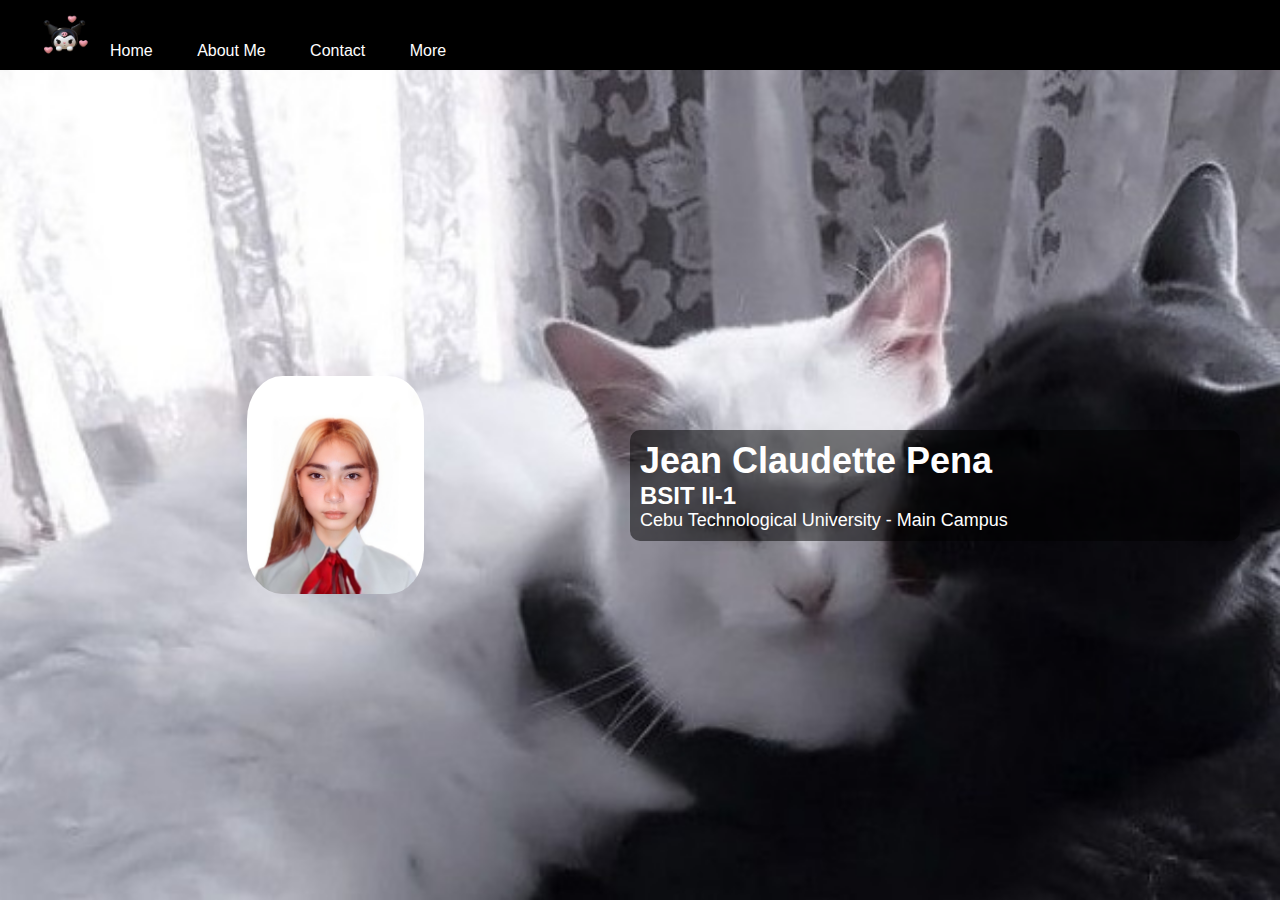
<file: index.html>
<!DOCTYPE html>
<html lang="en">
<head>
    <meta charset="UTF-8">
    <meta name="viewport" content="width=device-width, initial-scale=1.0">
    <link rel="stylesheet" href="homestyle.css">
    <title>Jean Website</title>
</head>
<body>
    <header>
        <div class="container">
            <nav class="flex items-center justify-between">
                <div class="left flex items-center">
                    <div class="logo">
                        <img src="kuromi.jpg" width="50px" alt="logo">
                    </div>
                    <div>
                        <a href="index.html">Home</a>
                        <a href="about.html">About Me</a>
                        <a href="contact.html">Contact</a>
                        <a href="more.html">More</a>
                    </div>
                </div>
            </nav>
        </div>
    </header>

    <div class="hero flex items-center justify-between" id="home">
        <div class="left flex-1 justify-right">
            <img src="profile.jpg" width="30%" height="100%" alt="Profile">
        </div>
        <div class="right flex-1">
            <h1>Jean Claudette Pena</h1>
            <h6>BSIT II-1</h6>
            <p>Cebu Technological University - Main Campus</p>
        </div>
    </div>
</body>
</html>
</file>
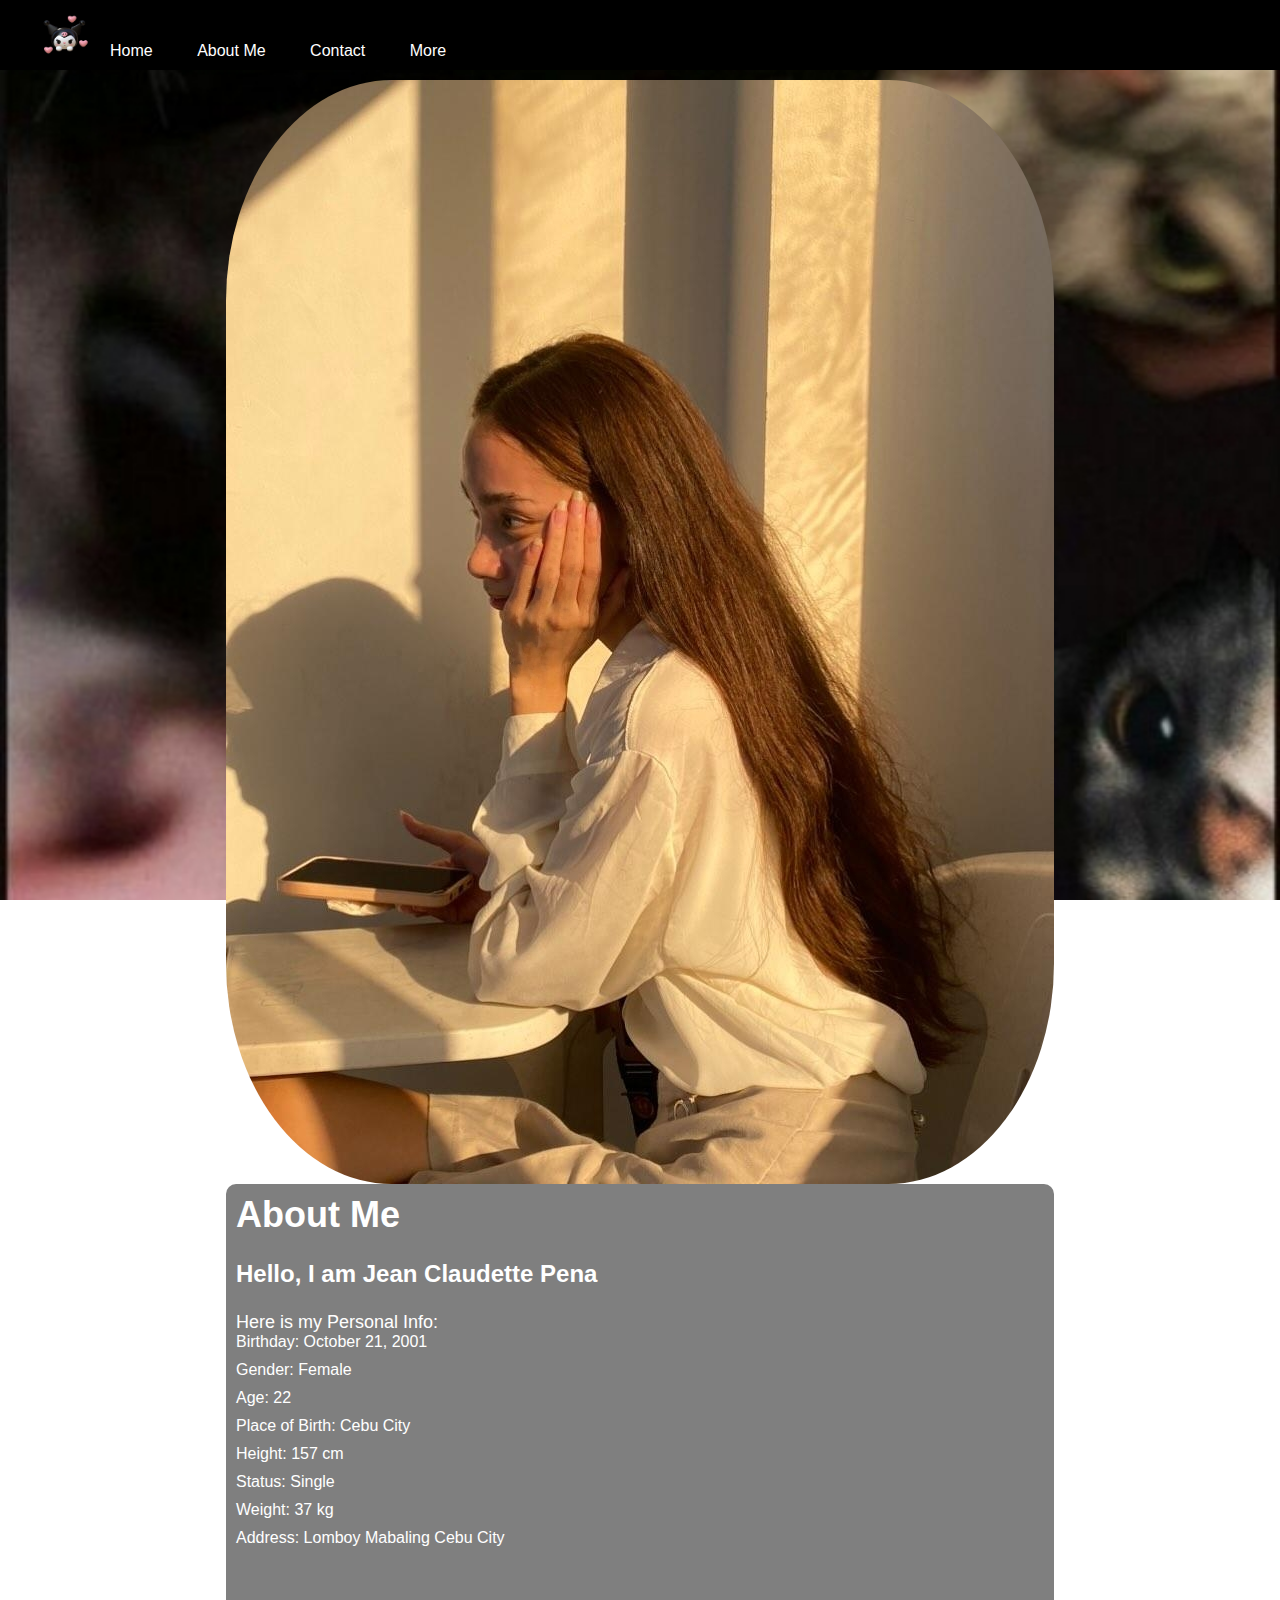
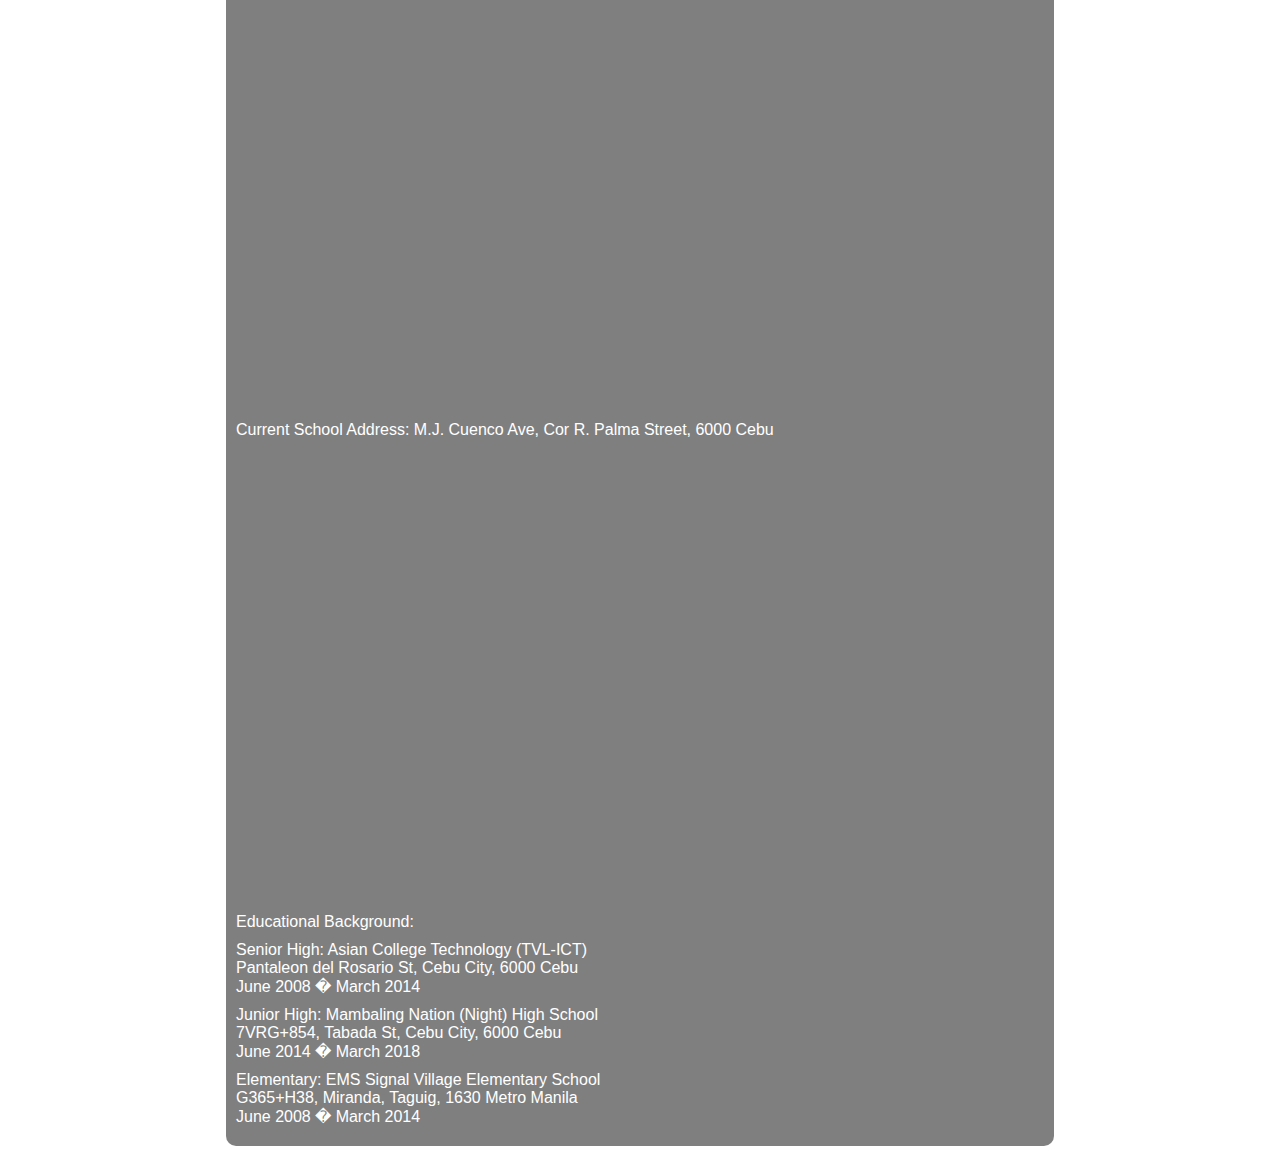
<file: about.html>
<!DOCTYPE html>
<html lang="en">

<head>
  <link rel="stylesheet" type="text/css" href="aboutstyle.css">
</head>

<body>
  <header>
    <section id="about">
      <div class="container">
        <nav class="flex items-center justify-between">
          <div class="left flex items-center">
            <div class="logo">
              <img src="kuromi.jpg" width="50px" alt="logo">
            </div>
            <div>
              <a href="index.html">Home</a>
              <a href="about.html">About Me</a>
              <a href="contact.html">Contact</a>
              <a href="more.html">More</a>
            </div>
          </div>
        </nav>
      </div>
    </section>
  </header>

  <section id="about-content" class="container flex items-center">
    <div class="left flex-1 justify-right">
      <img src="claudette.jpg" alt="profile pic">
    </div>

    <div class="right flex-1">
      <h1>About <span>Me</span></h1>
      <h3>Hello, I am Jean Claudette Pena</h3>
      <p>Here is my Personal Info:</p>
      <ul>
        <li>Birthday: October 21, 2001</li>
        <li>Gender: Female</li>
        <li>Age: 22</li>
        <li>Place of Birth: Cebu City</li>
        <li>Height: 157 cm</li>
        <li>Status: Single</li>
        <li>Weight: 37 kg</li>
        <li>Address: Lomboy Mabaling Cebu City</li>
        <li>
          <iframe src="https://www.google.com/maps/embed?pb=!1m18!1m12!1m3!1d3925.581415907147!2d123.87482121023403!3d10.295271067842673!2m3!1f0!2f0!3f0!3m2!1i1024!2i768!4f13.1!3m3!1m2!1s0x33a99de4efd18d69%3A0x23d6cb999933c17a!2sBF%20City%20Homes!5e0!3m2!1sen!2sph!4v1699673555745!5m2!1sen!2sph" width="600" height="450" style="border:0;" allowfullscreen="" loading="lazy" referrerpolicy="no-referrer-when-downgrade"></iframe>
        </li>
        <li>Current School Address: M.J. Cuenco Ave, Cor R. Palma Street, 6000 Cebu</li>
        <li>
<iframe src="https://www.google.com/maps/embed?pb=!1m18!1m12!1m3!1d3925.564098330574!2d123.90392881023413!3d10.296662467818072!2m3!1f0!2f0!3f0!3m2!1i1024!2i768!4f13.1!3m3!1m2!1s0x33a99be0240f1f91%3A0x9e27c0301ab69bb9!2sCebu%20Technological%20University%20-%20Main%20Campus!5e0!3m2!1sen!2sph!4v1699672608192!5m2!1sen!2sph" width="600" height="450" style="border:0;" allowfullscreen="" loading="lazy" referrerpolicy="no-referrer-when-downgrade"></iframe>
        </li>
        <li>Educational Background:</li>
        <ul>
          <li>
            Senior High: Asian College Technology (TVL-ICT)<br>
            Pantaleon del Rosario St, Cebu City, 6000 Cebu<br>
            June 2008 � March 2014
          </li>
          <li>
            Junior High: Mambaling Nation (Night) High School<br>
            7VRG+854, Tabada St, Cebu City, 6000 Cebu<br>
            June 2014 � March 2018
          </li>
          <li>
            Elementary: EMS Signal Village Elementary School<br>
            G365+H38, Miranda, Taguig, 1630 Metro Manila<br>
            June 2008 � March 2014
          </li>
        </ul>
      </div>
    </div>
  </section>
</body>

</html>
</file>
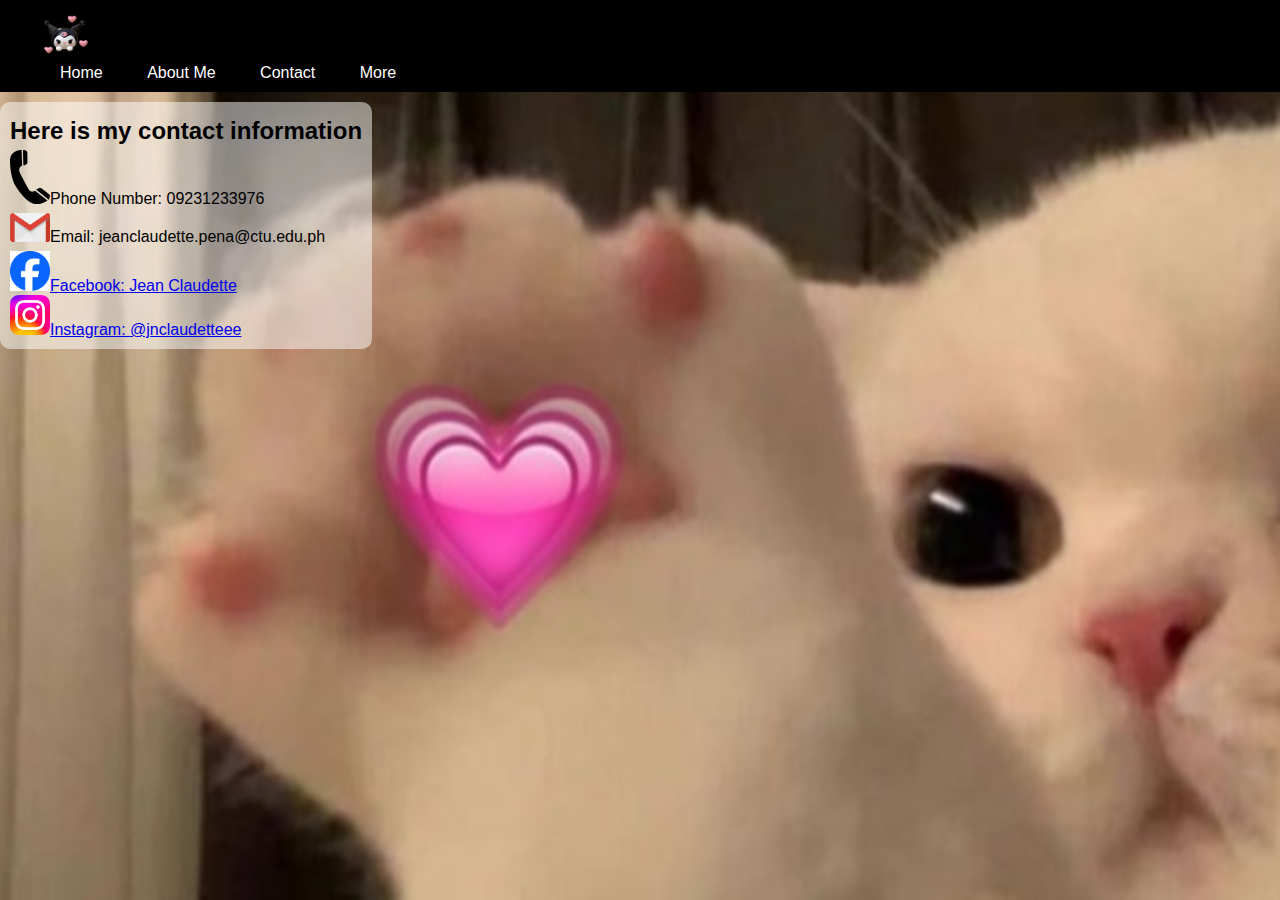
<file: contact.html>
<!DOCTYPE html>
<html>
<head>
  <link rel="stylesheet" type="text/css" href="contactstyle.css">
</head>

<body>
  <header>
    <section id="contact">
      <div class="container">
        <nav class="flex items-center justify-between">
          <div class="left flex items-center">
            <div class="logo">
              <img src="kuromi.jpg" width="50px" alt="logo">
            </div>
            <div>
              <a href="index.html">Home</a>
              <a href="about.html">About Me</a>
              <a href="contact.html">Contact</a>
              <a href="more.html">More</a>
            </div>
          </div>
        </nav>
      </div>
    </section>
  </header>

  <div class="container">
    <div class="socials">
      <div class="contact-container">
        <p class="contact-info">Here is my contact information</p>
        <p><img src="cp.jpg" width="40px">Phone Number: 09231233976</p>
        <p><img src="gmail.jpg" width="40px">Email: jeanclaudette.pena@ctu.edu.ph</p>
        <a href="https://www.facebook.com/Daot6c?mibextid=ZbWKwL"><img src="fb.jpg" width="40px">Facebook: Jean Claudette</a> <br>
        <a href="https://instagram.com/jnclaudetteee?igshid=dnVwZ29rcG1seTZy"><img src="insta.jpg" width="40px">Instagram: @jnclaudetteee</a>
      </div>
    </div>
  </div>
</body>
</html>
</file>
<file: homestyle.css>
/* Reset default margin and padding */
body, h1, h6, p {
    margin: 0;
    padding: 0;
}

/* Apply background image to the body */
body {
    background: url('bg1.jpg') no-repeat center bottom fixed;
    background-size: cover;
    color: white;
    font-family: Arial, sans-serif;
    min-height: 100vh; /* Ensure the background covers the entire viewport height */
    display: flex;
    flex-direction: column; /* Place content in a column layout */
}

/* Style the navigation bar with a black background */
header {
    background: black;
    width: 100%;
    z-index: 1; /* Ensure it's on top of the background image */
}

/* Center the content in the header and space them evenly */
.container {
    max-width: 1200px;
    margin: 0 auto;
    padding: 10px;
}

nav {
    display: flex;
    justify-content: space-between;
    align-items: center;
}

/* Style the logo and navigation links */
.logo img {
    width: 50px;
    height: 50px;
    border-radius: 50%;
}

nav a {
    text-decoration: none;
    color: white;
    margin: 0 20px;
    position: relative;
    padding-bottom: 3px;
    transition: border-bottom 0.3s;
}

nav a:hover {
    border-bottom: 2px solid white;
}

/* Style the hero section */
.hero {
    display: flex;
    justify-content: space-between;
    align-items: center;
    padding: 40px;
    flex: 1; /* Make the hero section occupy the available vertical space */
}

/* Style the left side with the round profile image */
.left {
    flex: 2;
    display: flex;
    align-items: flex-end; /* Align the content to the bottom */
}

.left img {
    border-radius: 20%;
    display: block;
    margin: 0 auto;
    
}

/* Style the right side with your name, degree, and university */
.right {
    flex: 2;
    background: rgba(0, 0, 0, 0.5);
    padding: 10px;
    border-radius: 10px;
}

/* Additional styling for your name, degree, and university */
.right h1 {
    font-size: 36px;
}

.right h6 {
    font-size: 24px;
}

.right p {
    font-size: 18px;
}
</file>
<file: aboutstyle.css>
/* Reset default margin and padding */
body, h1, h6, p, ul, li {
    margin: 0;
    padding: 0;
}

/* Apply background image to the body */
body {
    background: url('bg2.jpg') no-repeat center bottom fixed;
    background-size: cover;
    color: white;
    font-family: Arial, sans-serif;
    min-height: 100vh;
    display: flex;
    flex-direction: column;
}

/* Style the navigation bar with a black background */
header {
    background: black;
    width: 100%;
    z-index: 1;
}

/* Center the content in the header and space them evenly */
.container {
    max-width: 1200px;
    margin: 0 auto;
    padding: 10px;
}

nav {
    display: flex;
    justify-content: space-between;
    align-items: center;
}

/* Style the logo and navigation links */
.logo img {
    width: 50px;
    height: 50px;
    border-radius: 50%;
}

nav a {
    text-decoration: none;
    color: white;
    margin: 0 20px;
    position: relative;
    padding-bottom: 3px;
    transition: border-bottom 0.3s;
}

nav a:hover {
    border-bottom: 2px solid white;
}

/* Style the hero section */
.hero {
    display: flex;
    justify-content: space-between;
    align-items: center;
    padding: 40px;
    flex: 1;
}

/* Style the left side with the round profile image */
.left {
    flex: 2;
    display: flex;
    align-items: flex-end;
}

.left img {
    border-radius: 20%;
    display: block;
    margin: 0 auto;
}

/* Style the right side with your name, degree, and university */
.right {
    flex: 2;
    background: rgba(0, 0, 0, 0.5);
    padding: 10px;
    border-radius: 10px;
}

/* Additional styling for your name, degree, and university */
.right h1 {
    font-size: 36px;
}

.right h3 {
    font-size: 24px;
}

.right p {
    font-size: 18px;
}

ul {
    list-style-type: none;
    margin: 0;
    padding: 0;
}

li {
    margin-bottom: 10px;
}

iframe {
    border: none;
    width: 100%;
}
</file>
<file: contactstyle.css>
/* Reset default margin and padding */
body, h1, h6, p {
    margin: 0;
    padding: 0;
}

/* Apply background image to the body */
body {
    background: url('bg3.jpg') no-repeat center bottom fixed;
    background-size: cover;
    color: white;
    font-family: Arial, sans-serif;
    min-height: 100vh;
    display: flex;
    flex-direction: column;
}

/* Style the navigation bar with a black background */
header {
    background: black;
    width: 100%;
    z-index: 1;
}

/* Center the content in the header and space them evenly */
.container {
    max-width: 1200px;
    margin: 0 auto;
    padding: 10px;
}

nav {
    display: flex;
    justify-content: space-between;
    align-items: center;
}


.logo img {
    width: 50px;
    height: 50px;
    border-radius: 50%;
}

nav a {
    text-decoration: none;
    color: white;
    margin: 0 20px;
    position: relative;
    padding-bottom: 3px;
    transition: border-bottom 0.3s;
}

nav a:hover {
    border-bottom: 2px solid white;
}


.contact-container {
  background-color: rgba(255, 255, 255, 0.5); /* Transparent white background for the entire container */
  padding: 10px; /* Add some padding to the container */
  border-radius: 10px; /* Add rounded corners with a 10px radius */
  text-align: left; /* Align the text to the left side of the container */
  position: absolute; /* Position the container absolutely within its parent */
  center: 0; /* Align the container to the bottom */
  left: 0; /* Align the container to the left side of the webpage */
}


.contact-info {
  font-weight: bold; /* Make the text bold */
  font-size: 24px; /* Increase the font size as needed */
  margin: 0; /* Remove any default margin */
}

/* Style for other contact information */
.contact-container p {
  margin: 5px 0; /* Add margin to separate contact information */
color: black;
}
</file>
